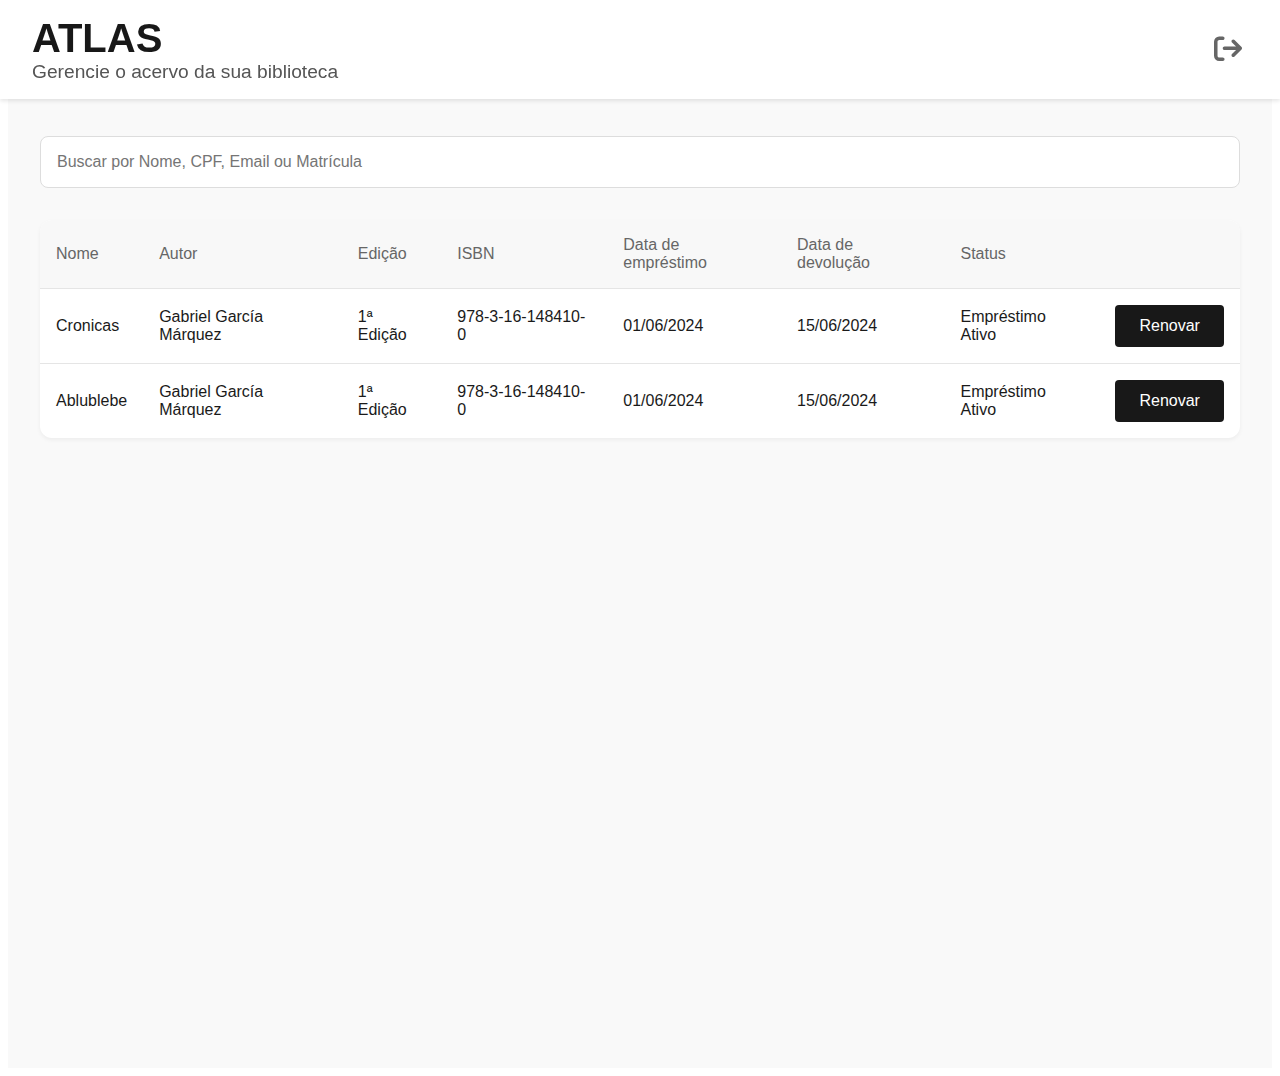
<file: src/static/html/borrows.html>
<!DOCTYPE html>
<html lang="pt-BR">
<head>
    <meta charset="UTF-8">
    <meta name="viewport" content="width=device-width, initial-scale=1.0">
    <link rel="stylesheet" href="../css/borrows.css">
    <link rel="stylesheet" href="https://cdnjs.cloudflare.com/ajax/libs/font-awesome/6.4.0/css/all.min.css">
    <title>ATLAS | Gerenciar Leitores</title>
</head>
<body>
    <div class="container">
        <header class="header">
            <div class="logo">
                <h1>ATLAS</h1>
                <p>Gerencie o acervo da sua biblioteca</p>
            </div>
            <div class="header-buttons">
                <button class="btn-icon" id="sign-out" onclick="logout()">
                    <i class="	fa fa-sign-out"></i>
                </button>
            </div>
        </header>

        <input type="text" class="search-bar" placeholder="Buscar por Nome, CPF, Email ou Matrícula"
            onkeyup="filterBorrows(this.value)">

        <div class="borrows-table">
            <table>
                <thead>
                    <tr>
                        <th>Nome</th>
                        <th>Autor</th>
                        <th>Edição</th>
                        <th>ISBN</th>
                        <th>Data de empréstimo</th>
                        <th>Data de devolução</th>
                        <th>Status</th>
                        <th></th>
                    </tr>
                </thead>
                <tbody class="table-body" id="borrowsTableBody">
                        <tr>
                            <td>Cronicas</td>
                            <td>Gabriel García Márquez</td>
                            <td>1ª Edição</td>
                            <td>978-3-16-148410-0</td>
                            <td>01/06/2024</td>
                            <td>15/06/2024</td>
                            <td>Empréstimo Ativo</td>
                            <td><button class="btn-primary btn-sm">Renovar</button></td>
                        </tr>
                        <tr>
                            <td>Ablublebe</td>
                            <td>Gabriel García Márquez</td>
                            <td>1ª Edição</td>
                            <td>978-3-16-148410-0</td>
                            <td>01/06/2024</td>
                            <td>15/06/2024</td>
                            <td>Empréstimo Ativo</td>
                            <td><button class="btn-primary btn-sm">Renovar</button></td>
                        </tr>
                </tbody>
            </table>
        </div>
    </div>

    <script src="../js/borrows.js"></script>
</body>
</html>
</file>
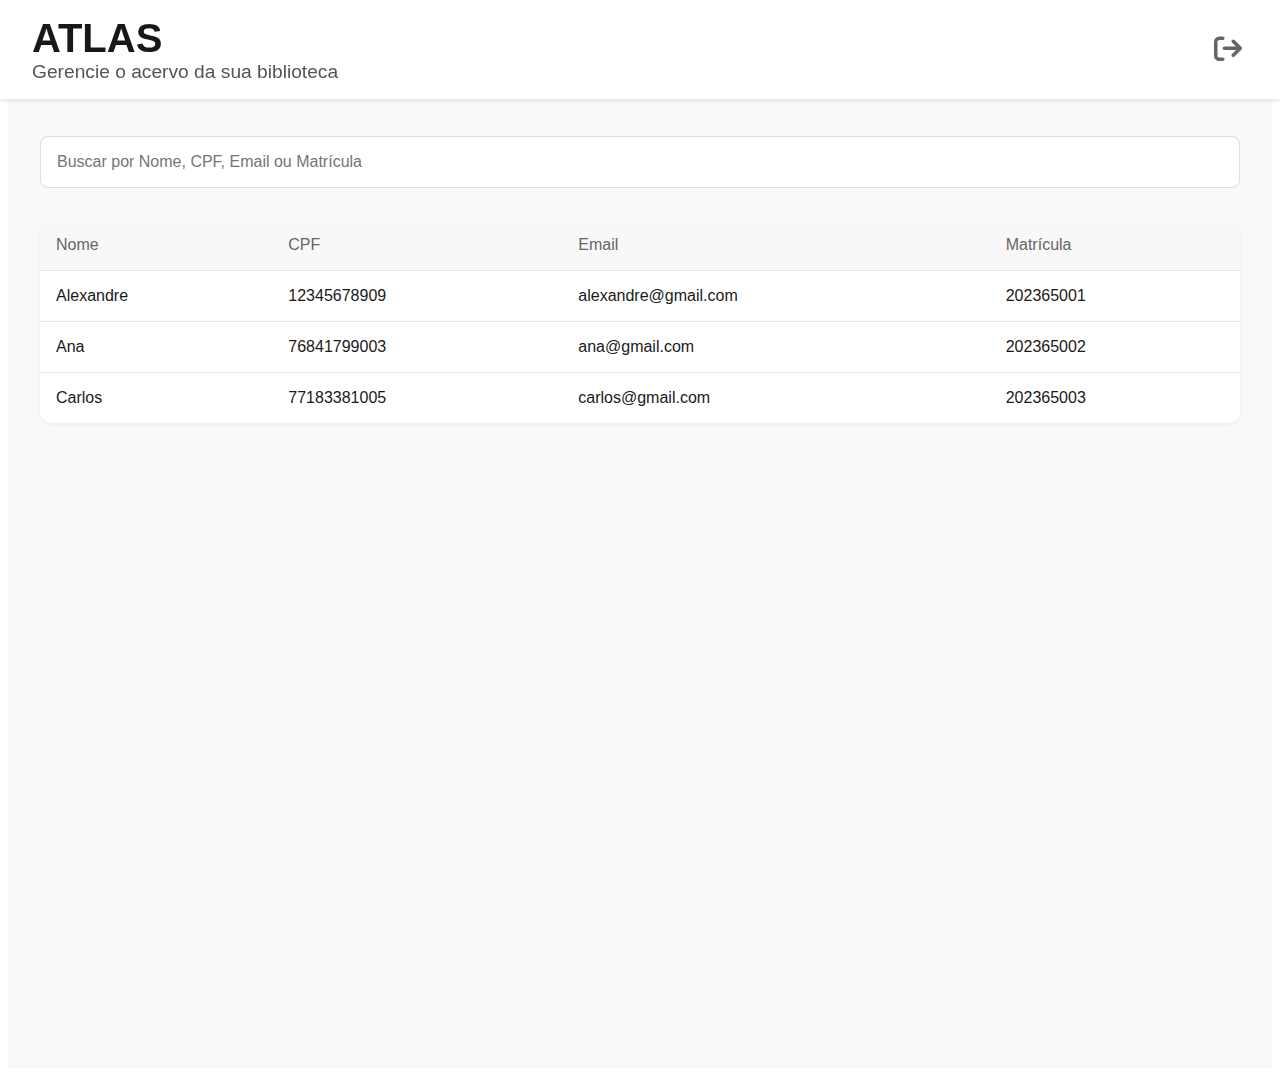
<file: src/static/html/readers.html>
<!DOCTYPE html>
<html lang="pt-BR">
<head>
    <meta charset="UTF-8">
    <meta name="viewport" content="width=device-width, initial-scale=1.0">
    <link rel="stylesheet" href="../css/readers.css">
    <link rel="stylesheet" href="https://cdnjs.cloudflare.com/ajax/libs/font-awesome/6.4.0/css/all.min.css">
    <title>ATLAS | Gerenciar Leitores</title>
</head>
<body>
    <div class="container">
        <header class="header">
            <div class="logo">
                <h1>ATLAS</h1>
                <p>Gerencie o acervo da sua biblioteca</p>
            </div>
            <div class="header-buttons">
                <button class="btn-icon" id="sign-out" onclick="logout()">
                    <i class="	fa fa-sign-out"></i>
                </button>
            </div>
        </header>

        <input type="text" class="search-bar" placeholder="Buscar por Nome, CPF, Email ou Matrícula"
            onkeyup="filterReaders(this.value)">

        <div class="readers-table">
            <table>
                <thead>
                    <tr>
                        <th>Nome</th>
                        <th>CPF</th>
                        <th>Email</th>
                        <th>Matrícula</th>
                    </tr>
                </thead>
                <tbody class="table-body" id="readersTableBody"></tbody>
            </table>
        </div>
    </div>

    <!-- Modal Detalhes do Leitor -->
    <div id="readerDetailsModal" class="modal details-modal">
        <div class="modal-content modal-details">
            <div class="modal-header">
                <h2 class="detail-value" id="detail-name">[Nome do leitor]</h2>
                <span class="close">&times;</span>
            </div>
            <div class="details-content">
                <div class="details-section">
                    <h3>Informações Gerais</h3>
                    <div class="detail-item">
                        <span class="detail-label">CPF:</span>
                        <span class="detail-value" id="detail-cpf"></span>
                    </div>
                    <div class="detail-item">
                        <span class="detail-label">Email:</span>
                        <span class="detail-value" id="detail-email"></span>
                    </div>
                    <div class="detail-item">
                        <span class="detail-label">Matrícula:</span>
                        <span class="detail-value" id="detail-matricula"></span>
                    </div>
                </div>
                
                <div class="details-section">
                    <h3>Empréstimos</h3>
                    <div class="borrowed-table">
                        <table>
                            <thead>
                                <tr>
                                    <th>Título</th>
                                    <th>ISBN</th>
                                    <th>Data de Empréstimo</th>
                                    <th>Data de Devolução</th>
                                    <th>Status</th>
                                </tr>
                            </thead>
                            <tbody class="table-body">
                                <tr>
                                    <td>Livro Exemplo</td>
                                    <td>123-456-789</td>
                                    <td>01/01/2024</td>
                                    <td>15/01/2024</td>
                                    <td>Em atraso</td>
                                </tr>
                                
                            </tbody>
                        </table>
                    </div>
                </div>
            </div>
                <div class="modal-footer" id="details-modal-footer">
                    <button class="btn-primary" onclick="deleteReader()">
                        <i class="fas fa-trash"></i>
                        Excluir Leitor
                    </button>
                </div>
        </div>
    </div>

     <!-- Modal Detalhes do Livro -->
    <div id="bookDetailsModal" class="modal details-modal">
        <div class="modal-content modal-details">
            <div class="modal-header">
                <h2>Detalhes do Livro</h2>
                <span class="close">&times;</span>
            </div>
            <div class="details-content">
                <div class="details-section">
                    <h3>Informações Gerais</h3>
                    <div class="detail-item">
                        <span class="detail-label">Título:</span>
                        <span class="detail-value" id="detail-title"></span>
                    </div>
                    <div class="detail-item">
                        <span class="detail-label">Autor:</span>
                        <span class="detail-value" id="detail-author"></span>
                    </div>
                    <div class="detail-item">
                        <span class="detail-label">Editora:</span>
                        <span class="detail-value" id="detail-publisher"></span>
                    </div>
                    <div class="detail-item">
                        <span class="detail-label">Edição:</span>
                        <span class="detail-value" id="detail-edition"></span>
                    </div>
                    <div class="detail-item">
                        <span class="detail-label">ISBN:</span>
                        <span class="detail-value" id="detail-isbn"></span>
                    </div>
                    <div class="detail-item">
                        <span class="detail-label">Categorias:</span>
                        <span class="detail-value" id="detail-categories"></span>
                    </div>
                    <div class="detail-item">
                        <span class="detail-label">Ano:</span>
                        <span class="detail-value" id="detail-year"></span>
                    </div>
                    <div class="detail-item">
                        <span class="detail-label">Localização:</span>
                        <span class="detail-value" id="detail-location"></span>
                    </div>
                </div>
                
                <div class="details-section borrow-section">
                    <h3>Empréstimo</h3>
                    <div class="details-cards">
                        <div class="detail-card">
                            <h4>Exemplar</h4>
                            <span class="detail-value" id="detail-copie"></span>
                        </div>
                        <div class="detail-card">
                            <h4>Data de empréstimo</h4>
                            <span class="detail-value" id="detail-borrow-date"></span>
                        </div>
                        <div class="detail-card">
                            <h4>Data de devolução</h4>
                            <span class="detail-value" id="detail-return-date"></span>
                        </div>
                        <div class="detail-card">
                            <h4>Total a pagar</h4>
                            <span class="detail-value" id="detail-total-payable"></span>
                        </div>
                    </div>
                    <div class="book-details-btns">
                        <button class="btn-primary btn-book-details" onclick="registerReturn()">
                            <i class="fas fa-undo"></i>
                            Registrar devolução
                        </button>
                        <button class="btn-primary btn-book-details" onclick="removeDebit()">
                            <i class="fas fa-money-bill-wave"></i>
                            Retirar débito
                        </button>
                        <button class="btn-primary btn-book-details" onclick="renewBorrow()">
                            <i class="fas fa-sync-alt"></i>
                            Renovar empréstimo
                        </button>
                    </div>
                </div>
                
            </div>
        </div>
    </div>

    <script src="../js/readers.js"></script>
</body>
</html>
</file>
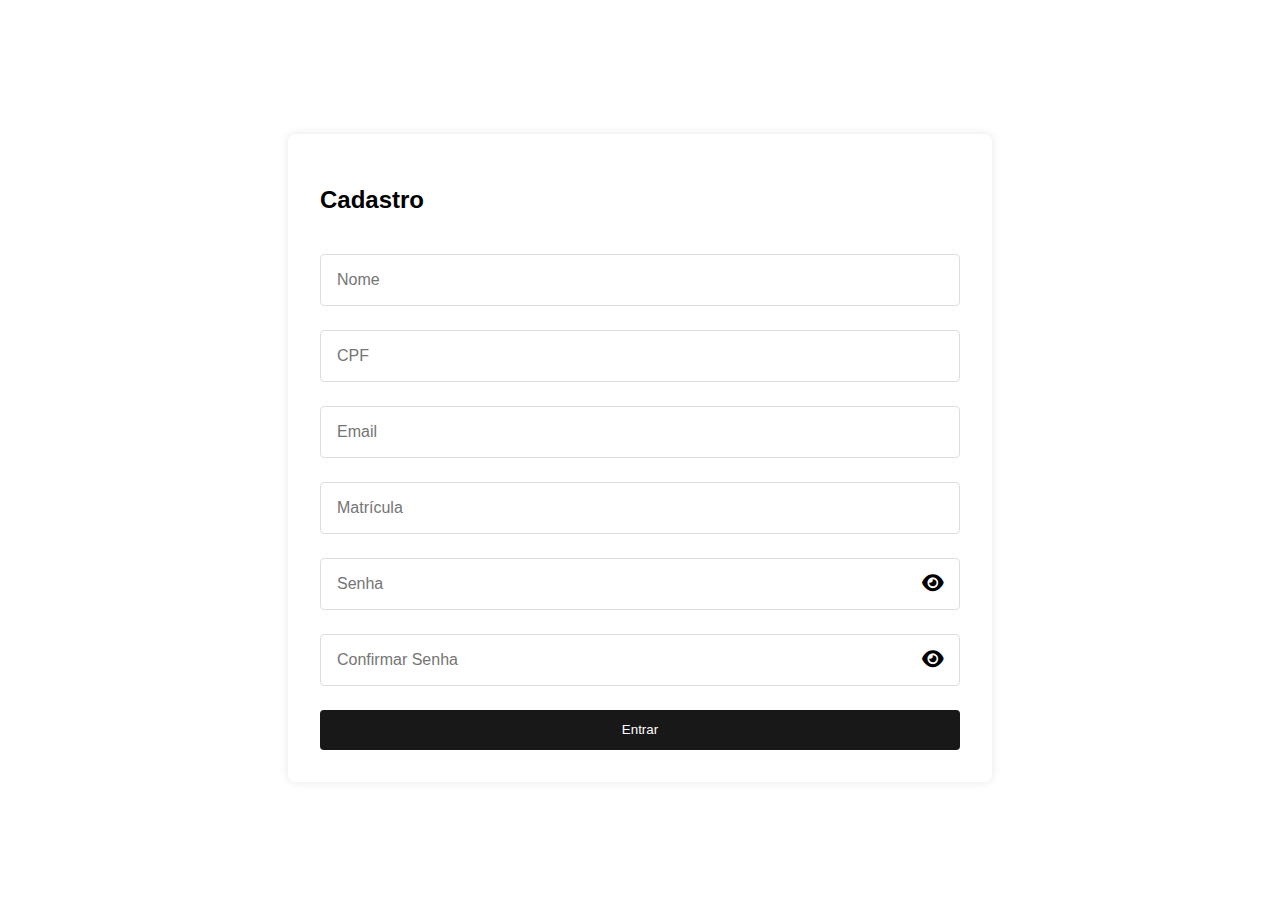
<file: src/static/html/register.html>
<!DOCTYPE html>
<html lang="pt-BR">
<head>
    <meta charset="UTF-8">
    <meta name="viewport" content="width=device-width, initial-scale=1.0">
    <link rel="stylesheet" href="../css/register.css">
    <link rel="stylesheet" href="https://cdnjs.cloudflare.com/ajax/libs/font-awesome/6.4.0/css/all.min.css">
    <title>ATLAS | Registre-se</title>
</head>
<body>
    <div class="container">
        <form class="register-form" id="registerForm" onsubmit="handleRegister(event)">
            <h2>Cadastro</h2>
            <div class="input-group">
                <input type="text" id="nome" placeholder="Nome" required>
            </div>
            <div class="input-group">
                <input type="number" id="cpf" placeholder="CPF" pattern="\d{11}" required>
            </div>
            <div class="input-group">
                <input type="text" id="email" placeholder="Email" required>
            </div>
            <div class="input-group">
                <input type="number" id="matricula" placeholder="Matrícula" pattern="\d{9}" required>
            </div>
            <div class="input-group password-group">
                <input type="password" id="senha" placeholder="Senha" required>
                <span class="toggle-password" onclick="togglePassword('senha')">
                    <div class="eye-icon">
                        <i class="fas fa-eye"></i>
                    </div>
                </span>
            </div>
            <div class="input-group password-group">
                <input type="password" id="confirmar_senha" placeholder="Confirmar Senha" required>
                <span class="toggle-password" onclick="togglePassword('confirmar_senha')">
                    <div class="eye-icon">
                        <i class="fas fa-eye"></i>
                    </div>
                </span>
            </div>
            <button type="submit" id="registerButton">Entrar</button>
        </form>
    </div>
    <script src="../js/register.js"></script>
</body>
</html>
</file>
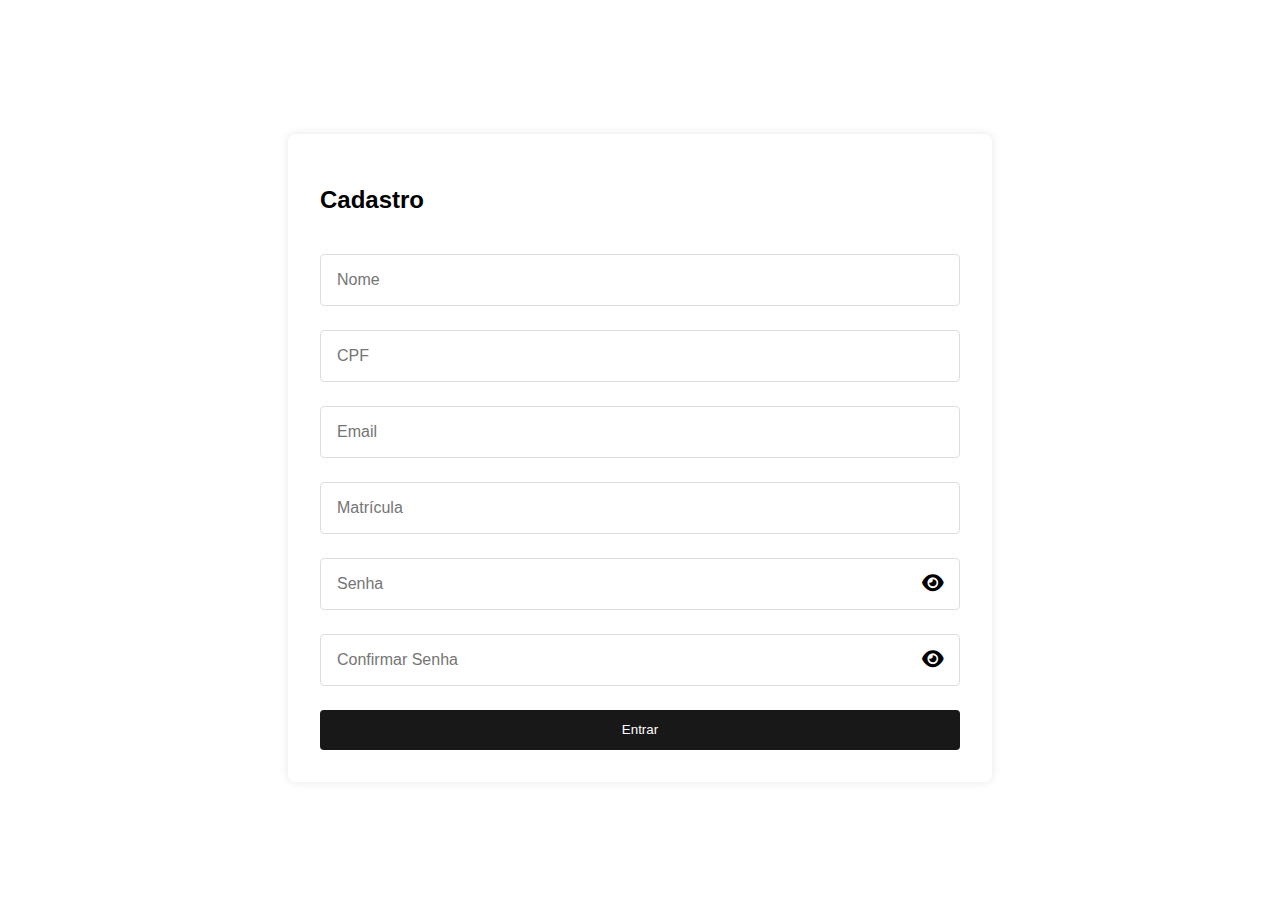
<file: src/templates/pages/register.html>
<!DOCTYPE html>
<html lang="en">
<head>
    <meta charset="UTF-8">
    <meta name="viewport" content="width=device-width, initial-scale=1.0">
    <link rel="stylesheet" href="../../static/css/register.css">
    <link rel="stylesheet" href="https://cdnjs.cloudflare.com/ajax/libs/font-awesome/6.4.0/css/all.min.css">
    <title>Document</title>
</head>
<body>
    <div class="container">
        <form class="register-form" id="registerForm" onsubmit="handleRegister(event)">
            <h2>Cadastro</h2>
            <div class="input-group">
                <input type="text" id="nome" placeholder="Nome" required>
            </div>
            <div class="input-group">
                <input type="number" id="cpf" placeholder="CPF" pattern="\d{11}" required>
            </div>
            <div class="input-group">
                <input type="text" id="email" placeholder="Email" required>
            </div>
            <div class="input-group">
                <input type="number" id="matricula" placeholder="Matrícula" pattern="\d{9}" required>
            </div>
            <div class="input-group password-group">
                <input type="password" id="senha" placeholder="Senha" required>
                <span class="toggle-password" onclick="togglePassword('senha')">
                    <div class="eye-icon">
                        <i class="fas fa-eye"></i>
                    </div>
                </span>
            </div>
            <div class="input-group password-group">
                <input type="password" id="confirmar_senha" placeholder="Confirmar Senha" required>
                <span class="toggle-password" onclick="togglePassword('confirmar_senha')">
                    <div class="eye-icon">
                        <i class="fas fa-eye"></i>
                    </div>
                </span>
            </div>
            <button type="submit" id="registerButton">Entrar</button>
        </form>
    </div>
    <script src="../../static/js/register.js"></script>
</body>
</html>
</file>
<file: src/static/css/borrows.css>
:root {
    --primary-color: #1a1a1a;
    --success-color: #00C853;
    --danger-color: #FF3B30;
    --text-color: #666;
    --border-color: #E5E5E5;
}

body {
    font-family: Arial, Helvetica, sans-serif;
    padding: 0;
}

.container {
    padding: 2rem;
    padding-top: 8rem;
    background-color: #f9f9f9;
    min-height: 100vh;
    display: flex;
    flex-direction: column;
    gap: 2rem;
}

.header {
    position: fixed;
    top: 0;
    left: 0;
    right: 0;
    display: flex;
    justify-content: space-between;
    align-items: center;
    background-color: white;
    padding: 1rem 2rem;
    box-shadow: 0 2px 4px rgba(0, 0, 0, 0.1);
    z-index: 1000;
}

.header p {
    font-size: 1.2rem;
    color: #555;
    margin: 0;
}

.header h1 {
    font-size: 2.5rem;
    margin: 0;
    color: #181818;
}

.borrows-table {
    width: 100%;
    background: white;
    border-radius: 12px;
    overflow-x: auto;
    box-shadow: 0 2px 4px rgba(0,0,0,0.05);
}

table {
    width: 100%;
    min-width: 800px;
    border-collapse: collapse;
}

th {
    text-align: left;
    padding: 1rem;
    background-color: #f8f8f8;
    color: var(--text-color);
    font-weight: 500;
}

td {
    padding: 1rem;
    border-top: 1px solid var(--border-color);
    color: var(--primary-color);
}

#borrowsTableBody tr {
    cursor: pointer;
    transition: background-color 0.2s;
}

#borrowsTableBody tr:hover {
    background-color: #f8f8f8;
}

.btn-primary {
    background-color: #181818;
    color: white;
    padding: 0.8rem 1.5rem;
    border: none;
    border-radius: 4px;
    cursor: pointer;
    font-size: 1rem;
    display: flex;
    align-items: center;
    gap: 0.5rem;
    padding: 0.75rem 1.5rem;
}

.header-buttons {
    display: flex;
    align-items: center;
    gap: 1rem;
}

.btn-icon {
    background: none;
    border: none;
    color: var(--text-color);
    cursor: pointer;
    font-size: 1.75rem;
    text-align: center;
}

.btn-icon:hover {
    color: var(--primary-color);
}

.search-bar {
    padding: 1rem;
    border: 1px solid #ddd;
    border-radius: 8px;
    font-size: 1rem;
}
</file>
<file: src/static/css/readers.css>
:root {
    --primary-color: #1a1a1a;
    --success-color: #00C853;
    --danger-color: #FF3B30;
    --text-color: #666;
    --border-color: #E5E5E5;
}

body {
    font-family: Arial, Helvetica, sans-serif;
    padding: 0;
}

.container {
    padding: 2rem;
    padding-top: 8rem;
    background-color: #f9f9f9;
    min-height: 100vh;
    display: flex;
    flex-direction: column;
    gap: 2rem;
}

.header {
    position: fixed;
    top: 0;
    left: 0;
    right: 0;
    display: flex;
    justify-content: space-between;
    align-items: center;
    background-color: white;
    padding: 1rem 2rem;
    box-shadow: 0 2px 4px rgba(0, 0, 0, 0.1);
    z-index: 1000;
}

.header p {
    font-size: 1.2rem;
    color: #555;
    margin: 0;
}

.header h1 {
    font-size: 2.5rem;
    margin: 0;
    color: #181818;
}

.readers-table {
    width: 100%;
    background: white;
    border-radius: 12px;
    overflow-x: auto;
    box-shadow: 0 2px 4px rgba(0,0,0,0.05);
}

table {
    width: 100%;
    min-width: 800px;
    border-collapse: collapse;
}

th {
    text-align: left;
    padding: 1rem;
    background-color: #f8f8f8;
    color: var(--text-color);
    font-weight: 500;
}

td {
    padding: 1rem;
    border-top: 1px solid var(--border-color);
    color: var(--primary-color);
}

#readersTableBody tr {
    cursor: pointer;
    transition: background-color 0.2s;
}

#readersTableBody tr:hover {
    background-color: #f8f8f8;
}

.btn-primary {
    background-color: #181818;
    color: white;
    padding: 0.8rem 1.5rem;
    border: none;
    border-radius: 4px;
    cursor: pointer;
    font-size: 1rem;
    display: flex;
    align-items: center;
    gap: 0.5rem;
    padding: 0.75rem 1.5rem;
}

.header-buttons {
    display: flex;
    align-items: center;
    gap: 1rem;
}

.btn-icon {
    background: none;
    border: none;
    color: var(--text-color);
    cursor: pointer;
    font-size: 1.75rem;
    text-align: center;
}

.btn-icon:hover {
    color: var(--primary-color);
}

.search-bar {
    padding: 1rem;
    border: 1px solid #ddd;
    border-radius: 8px;
    font-size: 1rem;
}

/* Estilo para linhas clicáveis */
.table-body tr {
    cursor: pointer;
    transition: background-color 0.2s;
}

.table-body tr:hover {
    background-color: #f8f8f8;
}

/* Modal Styles */
.modal {
    display: none;
    position: fixed;
    z-index: 1000;
    left: 0;
    top: 0;
    width: 100%;
    height: 100%;
    background-color: rgba(0,0,0,0.5);
}

.modal-content {
    background-color: white;
    margin: 1% auto;
    padding: 0;
    border-radius: 12px;
    width: 90%;
    max-width: 600px;
    max-height: 95%;
    overflow-y: auto;
    box-shadow: 0 4px 6px rgba(0,0,0,0.1);
}

.modal-header {
    position: sticky;
    top: 0;
    background-color: #f8f8f8;
    padding: 1.0rem;
    border-bottom: 1px solid var(--border-color);
    display: flex;
    justify-content: space-between;
    align-items: center;
}

.modal-header h2 {
    margin: 0;
    color: var(--primary-color);
    font-size: 1.5rem;
}

.close {
    color: var(--text-color);
    font-size: 1.5rem;
    font-weight: bold;
    cursor: pointer;
}

.close:hover {
    color: var(--primary-color);
}

.form-group {
    margin: 0.5rem 1.5rem;
}

.form-group label {
    display: block;
    margin-bottom: 0.5rem;
    color: var(--text-color);
    font-size: 0.9rem;
}

.form-group input {
    width: 100%;
    padding: 0.75rem;
    border: 1px solid var(--border-color);
    border-radius: 6px;
    font-size: 1rem;
    box-sizing: border-box;
}

.form-row {
    display: flex;
    margin-bottom: 0.5rem;
}


.form-group input:focus {
    outline: none;
    border-color: var(--primary-color);
}

.form-actions {
    padding: 0.8rem;
    border-top: 1px solid var(--border-color);
    text-align: right;
}

.form-actions button {
    margin-left: 1rem;
}

/* Modal de Detalhes*/
.modal-details {
    max-width: 700px;
}

.details-content {
    padding: 0.0 1.5rem;
}

.details-section h3 {
    color: var(--primary-color);
    margin-bottom: 1rem;
    font-size: 1.2rem;
    border-bottom: 2px solid var(--border-color);
    padding-bottom: 0.5rem;
}

.detail-item {
    display: flex;
    padding: 0.75rem 0;
    border-bottom: 1px solid #f0f0f0;
}

.detail-item:last-child {
    border-bottom: none;
}

.detail-label {
    font-weight: 600;
    color: var(--text-color);
    min-width: 120px;
    margin-right: 1rem;
}

.detail-value {
    color: var(--primary-color);
    flex: 1;
}

/* Lista de empréstimos (modal detalhes leitor) */
.borrowed-table {
    background: white;
    border-radius: 8px;
    overflow: hidden;
}

.borrowed-table table {
    width: 100%;
    min-width: auto;
}

.borrowed-table th {
    background-color: #f8f8f8;
    padding: 0.75rem;
    text-align: left;
}

.borrowed-table td {
    padding: 0.75rem;
}

.borrowed-table tbody tr {
    cursor: pointer;
    transition: background-color 0.2s;
}

.borrowed-table tbody tr:hover {
    background-color: #f0f0f0;
}

/* Detalhes do Empréstimo */
.details-section.borrow-section {
    background:  #f9f9f9;
    padding: 0.8rem;
    border-radius: 6px;
    margin: -1.5rem;
    margin-top: 0;
    padding: 1.5rem;
}

.details-section.borrow-section h3 {
    margin-top: 0;
}

.details-cards {
    display: flex;
    flex-direction: row;
    gap: 1.5rem;
    background: #f9f9f9;
}

.detail-card {
    background: white;
    border-radius: 8px;
    padding: 1rem;
    flex: 1;
    box-shadow: 0 2px 4px rgba(0,0,0,0.05);
    display:flex;
    flex-direction: column;
    align-items: center;
}

.detail-card h4 {
    margin: 0.5rem 0;
    font-weight: 600;
    color: var(--text-color);
    text-align: center;
}

.book-details-btns {
    display: flex;
    gap: 1rem;
    margin-top: 1.5rem;
    justify-content: center;
}

/* Footer do modal de detalhes */
.modal-footer {
    padding: 1rem 1.5rem;
    border-top: 1px solid var(--border-color);
    background-color: #f8f8f8;
    display: block;
    justify-content: flex-end;
    gap: 1rem;
}
</file>
<file: src/static/css/register.css>
body{
    font-family: Arial, Helvetica, sans-serif;
}

.container {
    display: flex;
    justify-content: center;
    align-items: center;
    height: 100vh;
}

.register-form {
    background: white;
    padding: 2rem;
    border-radius: 8px;
    box-shadow: 0 0 10px rgba(0, 0, 0, 0.1);
    width: 40rem;
    display: flex;
    flex-direction: column;
    gap: 1.5rem;
}

.input-group {
    display: flex;
    flex-direction: column;
    gap: 1rem;
}

.password-group {
    position: relative;
}

input {
    width: 100%;
    padding: 1rem;
    border: 1px solid #ddd;
    border-radius: 4px;
    box-sizing: border-box;
    font-size: 1rem;
}

.toggle-password {
    position: absolute;
    right: 1rem;
    top: 50%;
    transform: translateY(-50%);
    cursor: pointer;
    user-select: none;
    font-size: 1.2rem;
}

button {
    width: 100%;
    padding: 0.8rem;
    background: #181818;
    color: white;
    border: none;
    border-radius: 4px;
    cursor: pointer;
}

button:hover {
    background: #0056b3;
}

h2 {
    text-align: left;
    margin-bottom: 1rem;
    font-size: 1.5rem;
    font-weight: bold;
}

p {
    text-align: center;
}
</file>
